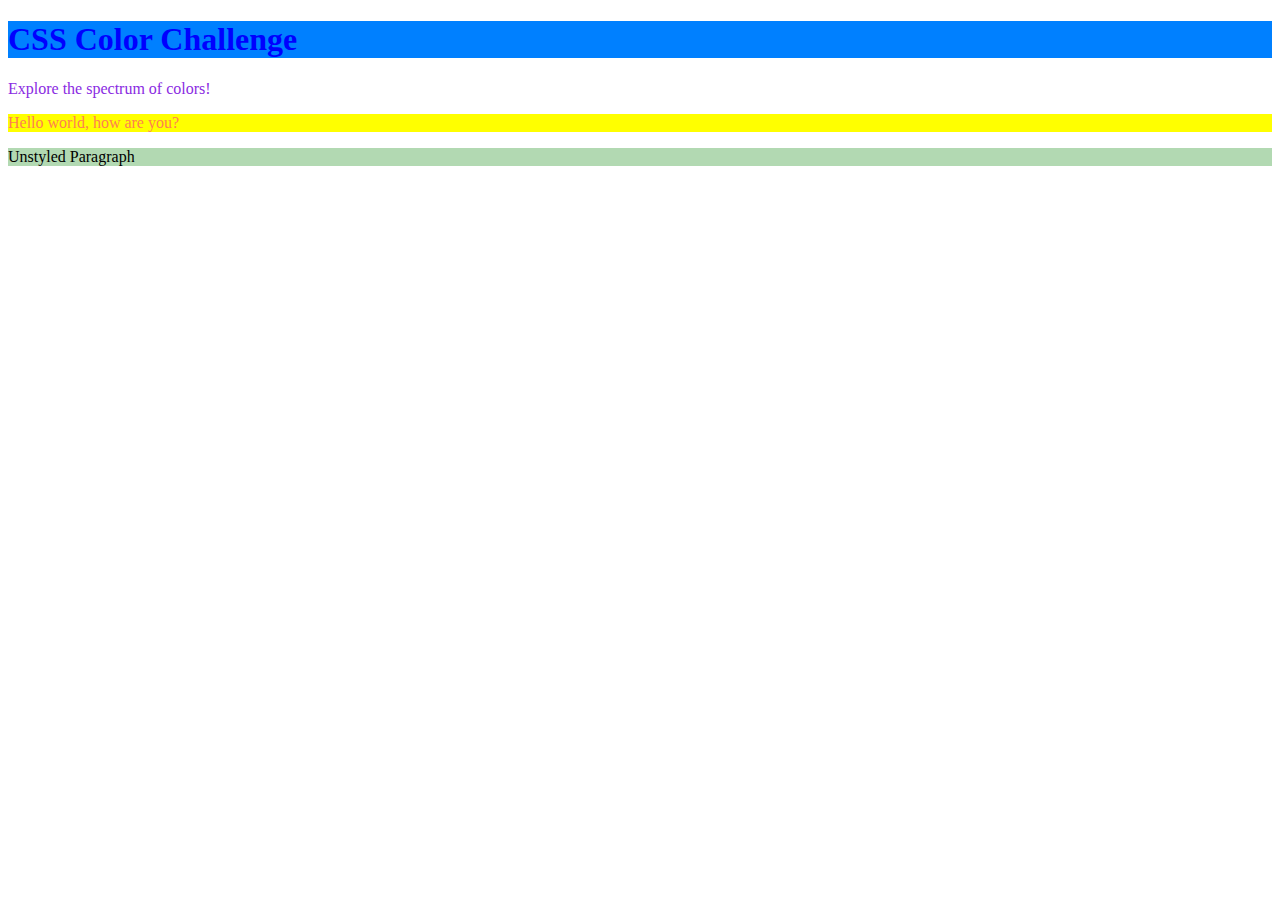
<file: 01_Color/index.html>
<!DOCTYPE html>
<html>
  <head>
    <link rel="stylesheet" type="text/css" href="styles.css" />
  </head>
  <body>
    <h1 id="main-title">CSS Color Challenge</h1>
    <p class="intro-paragraph">Explore the spectrum of colors!</p>
    <div id="color-box">Hello world, how are you?</div>
    <p>Unstyled Paragraph</p>
  </body>
</html>
</file>
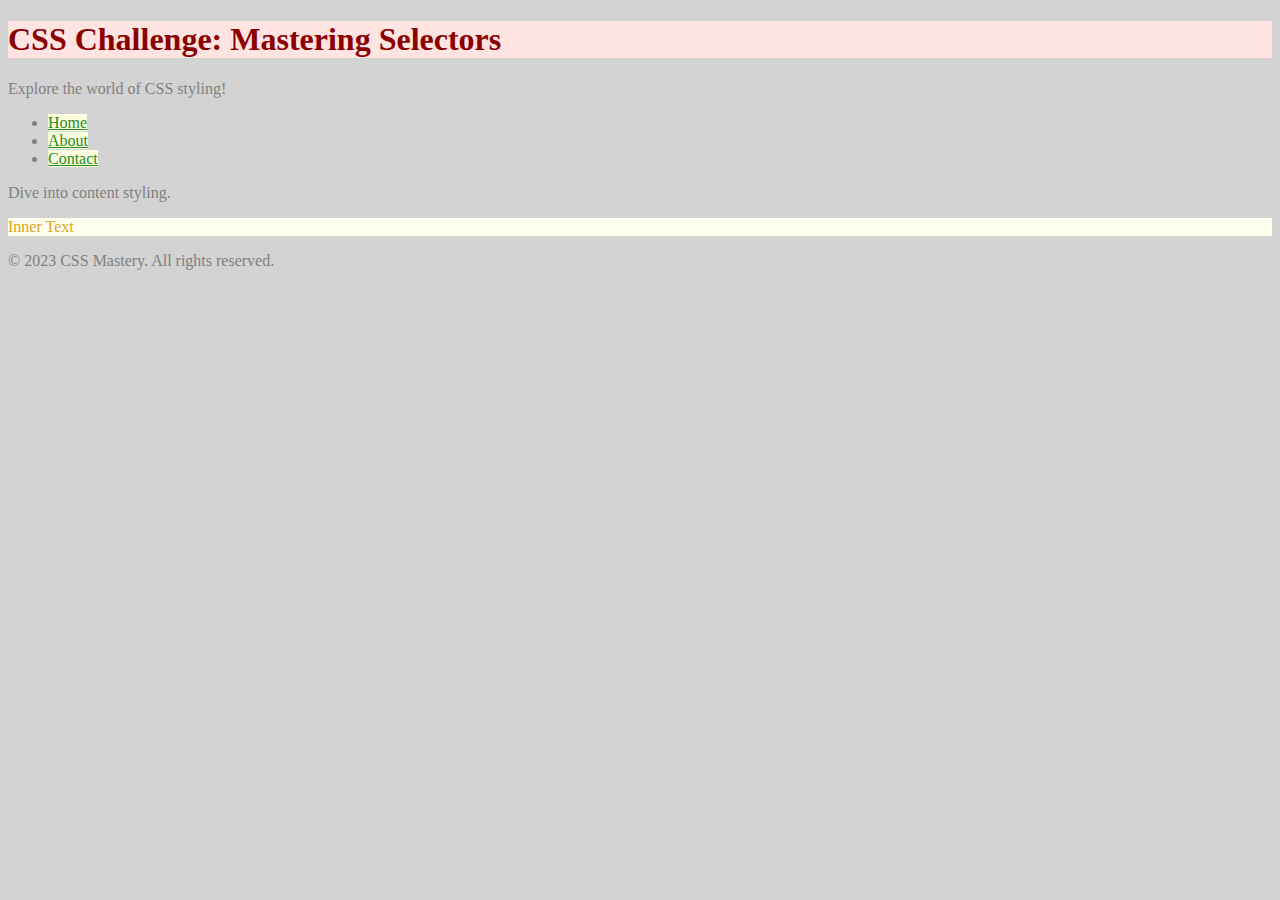
<file: 02_Selectors/index.html>
<!DOCTYPE html>
<html>
  <head>
    <link rel="stylesheet" type="text/css" href="styles.css" />
  </head>
  <body>
    <header>
      <h1 id="main-title">CSS Challenge: Mastering Selectors</h1>
      <p class="intro-paragraph">Explore the world of CSS styling!</p>
    </header>
    <nav>
      <ul>
        <li><a class="nav-link" href="#">Home</a></li>
        <li><a class="nav-link" href="#">About</a></li>
        <li><a class="nav-link" href="#">Contact</a></li>
      </ul>
    </nav>
    <section>
      <p class="content-paragraph">Dive into content styling.</p>
      <div class="color-box">
        <p>Inner Text</p>
      </div>
    </section>
    <footer>
      <p>&copy; 2023 CSS Mastery. All rights reserved.</p>
    </footer>
  </body>
</html>
</file>
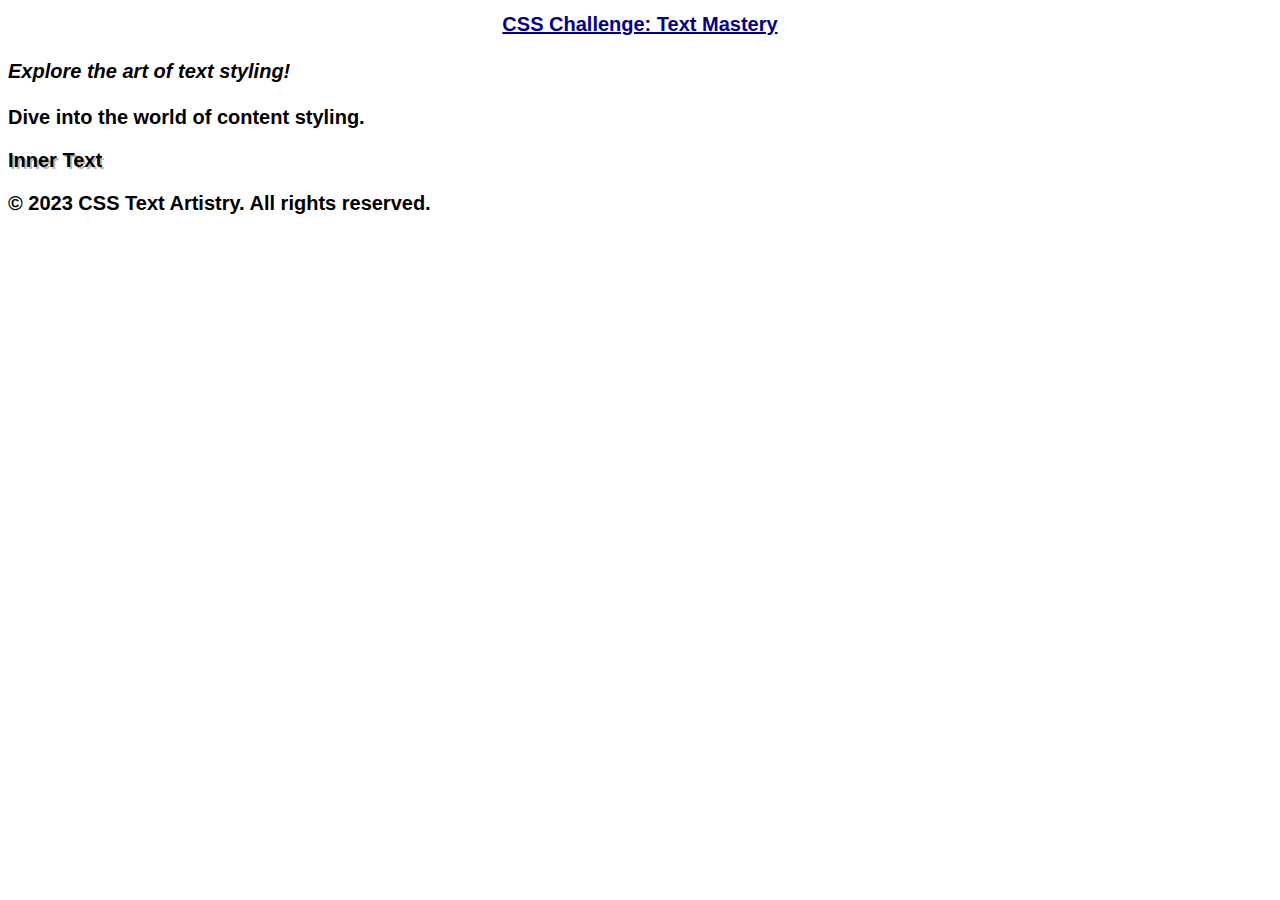
<file: 03_Text/index.html>
<!DOCTYPE html>
<html>
  <head>
    <link rel="stylesheet" type="text/css" href="styles.css" />
  </head>
  <body>
    <header>
      <h1 id="main-title">CSS Challenge: Text Mastery</h1>
      <p class="intro-paragraph">Explore the art of text styling!</p>
    </header>
    <section>
      <p class="content-paragraph">Dive into the world of content styling.</p>
      <div class="color-box">
        <p>Inner Text</p>
      </div>
    </section>
    <footer>
      <p>&copy; 2023 CSS Text Artistry. All rights reserved.</p>
    </footer>
  </body>
</html>
</file>
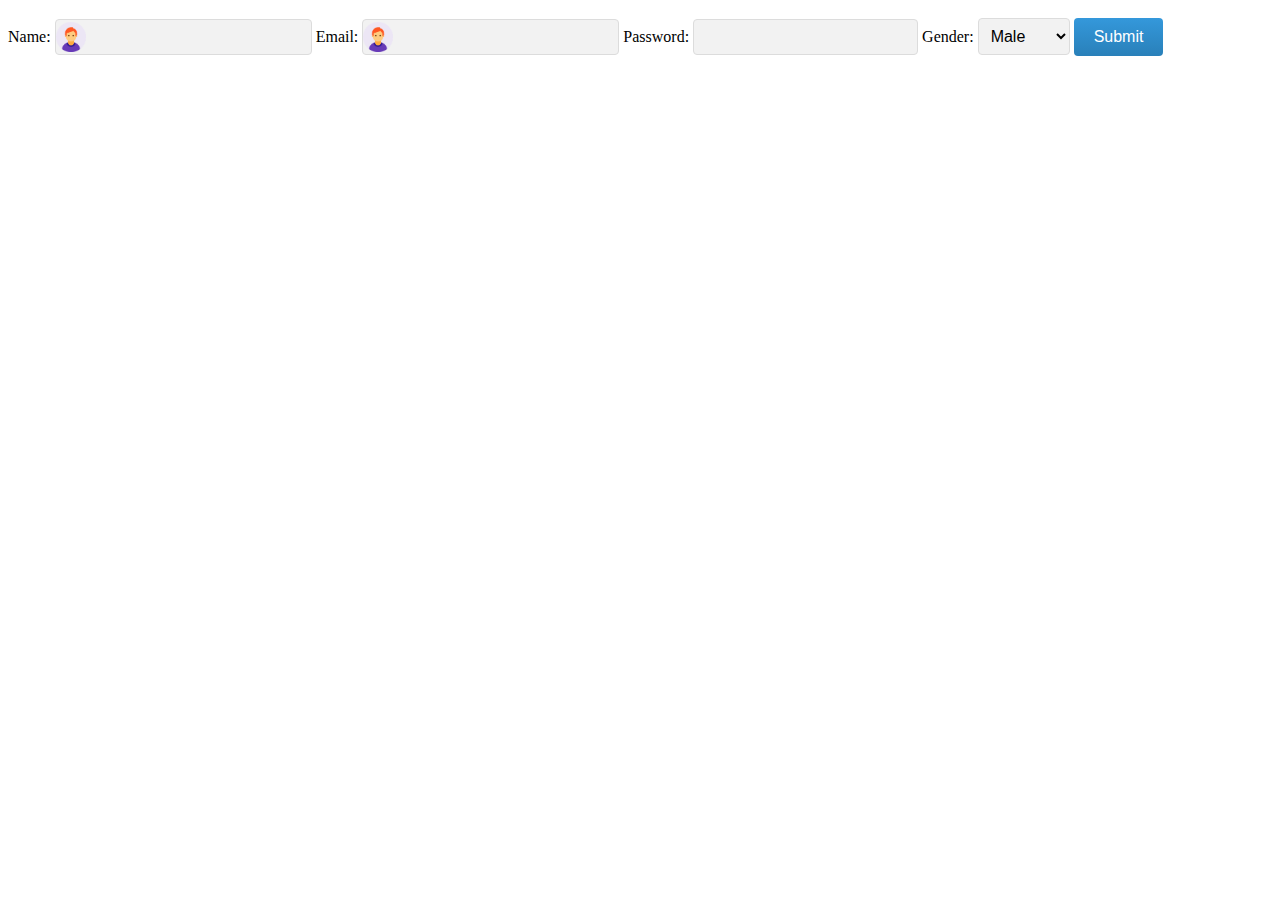
<file: 08_Forms/index.html>
<!DOCTYPE html>
<html lang="en">
<head>
    <link rel="stylesheet" href="styles.css"> <!-- Link to your CSS file -->
    <title>Registration Form</title>
</head>
<body>
    <form>
        <label for="name">Name:</label>
        <input type="text" id="name" name="name" required>

        <label for="email">Email:</label>
        <input type="text" id="email" name="email" required>

        <label for="password">Password:</label>
        <input type="password" id="password" name="password" required>

        <label>Gender:</label>
        <select id="gender" name="gender" required>
            <option value="male">Male</option>
            <option value="female">Female</option>
            <option value="other">Other</option>
        </select>

        <input type="submit" value="Submit">
    </form>
</body>
</html>
</file>
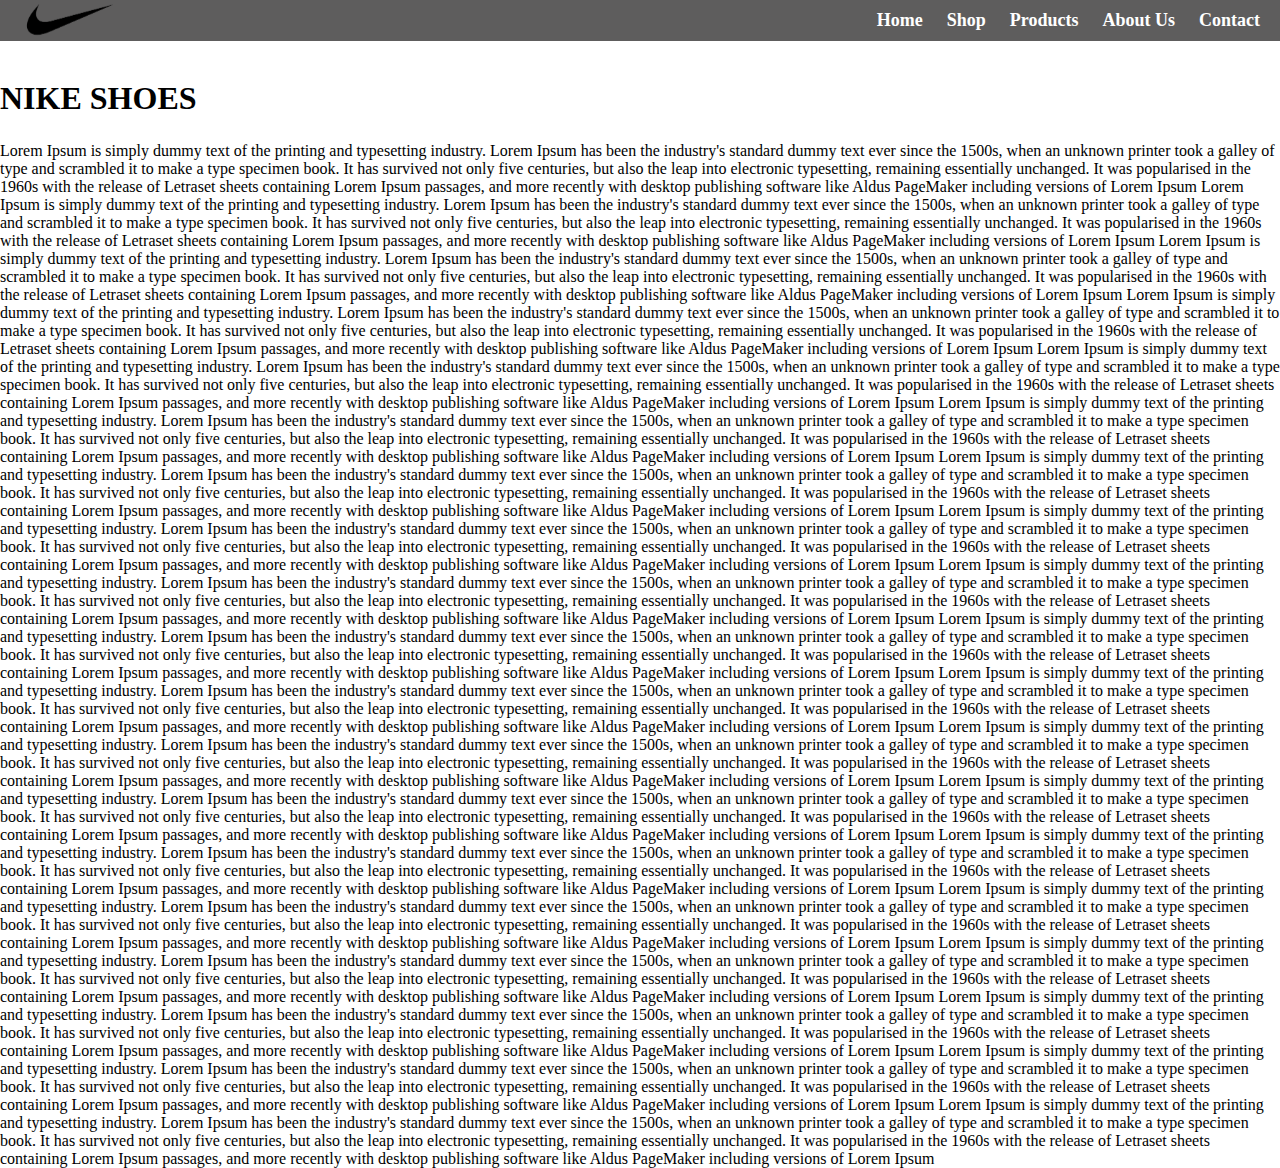
<file: 09_Layouts/index.html>
<!DOCTYPE html>
<html>
<head>
    <link rel="stylesheet" type="text/css" href="styles.css">
</head>
<body>
    <header>
        <div class="logo">
            <img src="logo.png" alt="Store Logo">
        </div>
        <nav>
            <ul>
                <li><a href="#">Home</a></li>
                <li><a href="#">Shop</a></li>
                <li><a href="#">Products</a></li>
                <li><a href="#">About Us</a></li>
                <li><a href="#">Contact</a></li>
            </ul>
        </nav>
    </header>
    <h1>NIKE SHOES</h1>
    <p>
        Lorem Ipsum is simply dummy text of the printing and typesetting industry. Lorem Ipsum has been the industry's standard dummy text ever since the 1500s, when an unknown printer took a galley of type and scrambled it to make a type specimen book. It has survived not only five centuries, but also the leap into electronic typesetting, remaining essentially unchanged. It was popularised in the 1960s with the release of Letraset sheets containing Lorem Ipsum passages, and more recently with desktop publishing software like Aldus PageMaker including versions of Lorem Ipsum
        Lorem Ipsum is simply dummy text of the printing and typesetting industry. Lorem Ipsum has been the industry's standard dummy text ever since the 1500s, when an unknown printer took a galley of type and scrambled it to make a type specimen book. It has survived not only five centuries, but also the leap into electronic typesetting, remaining essentially unchanged. It was popularised in the 1960s with the release of Letraset sheets containing Lorem Ipsum passages, and more recently with desktop publishing software like Aldus PageMaker including versions of Lorem Ipsum
        Lorem Ipsum is simply dummy text of the printing and typesetting industry. Lorem Ipsum has been the industry's standard dummy text ever since the 1500s, when an unknown printer took a galley of type and scrambled it to make a type specimen book. It has survived not only five centuries, but also the leap into electronic typesetting, remaining essentially unchanged. It was popularised in the 1960s with the release of Letraset sheets containing Lorem Ipsum passages, and more recently with desktop publishing software like Aldus PageMaker including versions of Lorem Ipsum
        Lorem Ipsum is simply dummy text of the printing and typesetting industry. Lorem Ipsum has been the industry's standard dummy text ever since the 1500s, when an unknown printer took a galley of type and scrambled it to make a type specimen book. It has survived not only five centuries, but also the leap into electronic typesetting, remaining essentially unchanged. It was popularised in the 1960s with the release of Letraset sheets containing Lorem Ipsum passages, and more recently with desktop publishing software like Aldus PageMaker including versions of Lorem Ipsum
        Lorem Ipsum is simply dummy text of the printing and typesetting industry. Lorem Ipsum has been the industry's standard dummy text ever since the 1500s, when an unknown printer took a galley of type and scrambled it to make a type specimen book. It has survived not only five centuries, but also the leap into electronic typesetting, remaining essentially unchanged. It was popularised in the 1960s with the release of Letraset sheets containing Lorem Ipsum passages, and more recently with desktop publishing software like Aldus PageMaker including versions of Lorem Ipsum
        Lorem Ipsum is simply dummy text of the printing and typesetting industry. Lorem Ipsum has been the industry's standard dummy text ever since the 1500s, when an unknown printer took a galley of type and scrambled it to make a type specimen book. It has survived not only five centuries, but also the leap into electronic typesetting, remaining essentially unchanged. It was popularised in the 1960s with the release of Letraset sheets containing Lorem Ipsum passages, and more recently with desktop publishing software like Aldus PageMaker including versions of Lorem Ipsum
        Lorem Ipsum is simply dummy text of the printing and typesetting industry. Lorem Ipsum has been the industry's standard dummy text ever since the 1500s, when an unknown printer took a galley of type and scrambled it to make a type specimen book. It has survived not only five centuries, but also the leap into electronic typesetting, remaining essentially unchanged. It was popularised in the 1960s with the release of Letraset sheets containing Lorem Ipsum passages, and more recently with desktop publishing software like Aldus PageMaker including versions of Lorem Ipsum
        Lorem Ipsum is simply dummy text of the printing and typesetting industry. Lorem Ipsum has been the industry's standard dummy text ever since the 1500s, when an unknown printer took a galley of type and scrambled it to make a type specimen book. It has survived not only five centuries, but also the leap into electronic typesetting, remaining essentially unchanged. It was popularised in the 1960s with the release of Letraset sheets containing Lorem Ipsum passages, and more recently with desktop publishing software like Aldus PageMaker including versions of Lorem Ipsum
        Lorem Ipsum is simply dummy text of the printing and typesetting industry. Lorem Ipsum has been the industry's standard dummy text ever since the 1500s, when an unknown printer took a galley of type and scrambled it to make a type specimen book. It has survived not only five centuries, but also the leap into electronic typesetting, remaining essentially unchanged. It was popularised in the 1960s with the release of Letraset sheets containing Lorem Ipsum passages, and more recently with desktop publishing software like Aldus PageMaker including versions of Lorem Ipsum
        Lorem Ipsum is simply dummy text of the printing and typesetting industry. Lorem Ipsum has been the industry's standard dummy text ever since the 1500s, when an unknown printer took a galley of type and scrambled it to make a type specimen book. It has survived not only five centuries, but also the leap into electronic typesetting, remaining essentially unchanged. It was popularised in the 1960s with the release of Letraset sheets containing Lorem Ipsum passages, and more recently with desktop publishing software like Aldus PageMaker including versions of Lorem Ipsum
        Lorem Ipsum is simply dummy text of the printing and typesetting industry. Lorem Ipsum has been the industry's standard dummy text ever since the 1500s, when an unknown printer took a galley of type and scrambled it to make a type specimen book. It has survived not only five centuries, but also the leap into electronic typesetting, remaining essentially unchanged. It was popularised in the 1960s with the release of Letraset sheets containing Lorem Ipsum passages, and more recently with desktop publishing software like Aldus PageMaker including versions of Lorem Ipsum
        Lorem Ipsum is simply dummy text of the printing and typesetting industry. Lorem Ipsum has been the industry's standard dummy text ever since the 1500s, when an unknown printer took a galley of type and scrambled it to make a type specimen book. It has survived not only five centuries, but also the leap into electronic typesetting, remaining essentially unchanged. It was popularised in the 1960s with the release of Letraset sheets containing Lorem Ipsum passages, and more recently with desktop publishing software like Aldus PageMaker including versions of Lorem Ipsum
        Lorem Ipsum is simply dummy text of the printing and typesetting industry. Lorem Ipsum has been the industry's standard dummy text ever since the 1500s, when an unknown printer took a galley of type and scrambled it to make a type specimen book. It has survived not only five centuries, but also the leap into electronic typesetting, remaining essentially unchanged. It was popularised in the 1960s with the release of Letraset sheets containing Lorem Ipsum passages, and more recently with desktop publishing software like Aldus PageMaker including versions of Lorem Ipsum
        Lorem Ipsum is simply dummy text of the printing and typesetting industry. Lorem Ipsum has been the industry's standard dummy text ever since the 1500s, when an unknown printer took a galley of type and scrambled it to make a type specimen book. It has survived not only five centuries, but also the leap into electronic typesetting, remaining essentially unchanged. It was popularised in the 1960s with the release of Letraset sheets containing Lorem Ipsum passages, and more recently with desktop publishing software like Aldus PageMaker including versions of Lorem Ipsum
        Lorem Ipsum is simply dummy text of the printing and typesetting industry. Lorem Ipsum has been the industry's standard dummy text ever since the 1500s, when an unknown printer took a galley of type and scrambled it to make a type specimen book. It has survived not only five centuries, but also the leap into electronic typesetting, remaining essentially unchanged. It was popularised in the 1960s with the release of Letraset sheets containing Lorem Ipsum passages, and more recently with desktop publishing software like Aldus PageMaker including versions of Lorem Ipsum
        Lorem Ipsum is simply dummy text of the printing and typesetting industry. Lorem Ipsum has been the industry's standard dummy text ever since the 1500s, when an unknown printer took a galley of type and scrambled it to make a type specimen book. It has survived not only five centuries, but also the leap into electronic typesetting, remaining essentially unchanged. It was popularised in the 1960s with the release of Letraset sheets containing Lorem Ipsum passages, and more recently with desktop publishing software like Aldus PageMaker including versions of Lorem Ipsum

        Lorem Ipsum is simply dummy text of the printing and typesetting industry. Lorem Ipsum has been the industry's standard dummy text ever since the 1500s, when an unknown printer took a galley of type and scrambled it to make a type specimen book. It has survived not only five centuries, but also the leap into electronic typesetting, remaining essentially unchanged. It was popularised in the 1960s with the release of Letraset sheets containing Lorem Ipsum passages, and more recently with desktop publishing software like Aldus PageMaker including versions of Lorem Ipsum
        Lorem Ipsum is simply dummy text of the printing and typesetting industry. Lorem Ipsum has been the industry's standard dummy text ever since the 1500s, when an unknown printer took a galley of type and scrambled it to make a type specimen book. It has survived not only five centuries, but also the leap into electronic typesetting, remaining essentially unchanged. It was popularised in the 1960s with the release of Letraset sheets containing Lorem Ipsum passages, and more recently with desktop publishing software like Aldus PageMaker including versions of Lorem Ipsum
        Lorem Ipsum is simply dummy text of the printing and typesetting industry. Lorem Ipsum has been the industry's standard dummy text ever since the 1500s, when an unknown printer took a galley of type and scrambled it to make a type specimen book. It has survived not only five centuries, but also the leap into electronic typesetting, remaining essentially unchanged. It was popularised in the 1960s with the release of Letraset sheets containing Lorem Ipsum passages, and more recently with desktop publishing software like Aldus PageMaker including versions of Lorem Ipsum

    </p>
    <!-- Rest of your website content goes here -->
</body>
</html>
</file>
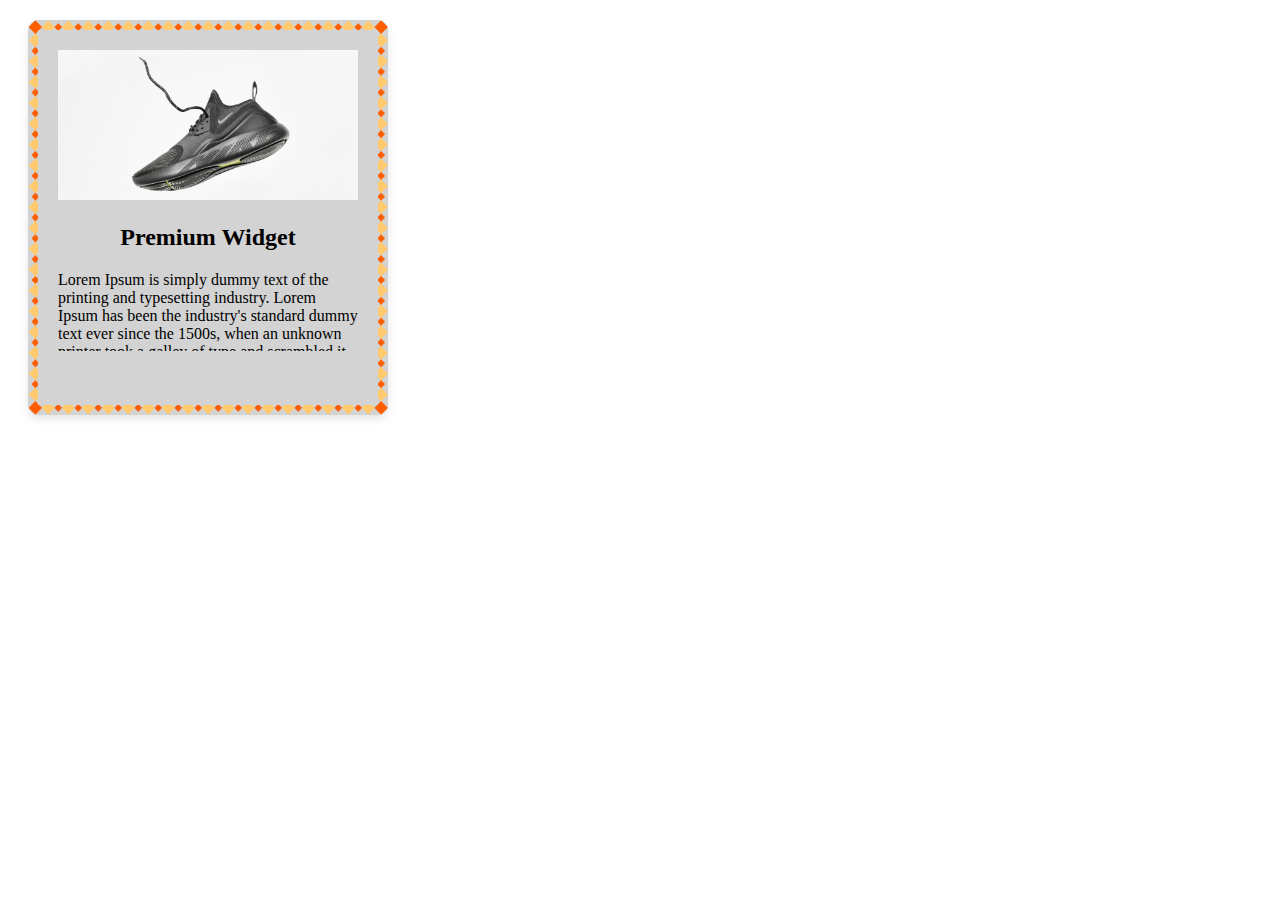
<file: 04_Boxes/code/index.html>
<!DOCTYPE html>
<html>
  <head>
    <link rel="stylesheet" type="text/css" href="styles.css" />
  </head>
  <body>
    <div class="product-card">
      <img src="product-image.jpg" alt="Product Image" />
      <h2 class="product-title">Premium Widget</h2>
      <p class="product-description">
        Lorem Ipsum is simply dummy text of the printing and typesetting
        industry. Lorem Ipsum has been the industry's standard dummy text ever
        since the 1500s, when an unknown printer took a galley of type and
        scrambled it to make a type specimen book. It has survived not only five
        centuries, but also the leap into electronic typesetting, remaining
        essentially unchanged. It was popularised in the 1960s with the release
        of Letraset sheets containing Lorem Ipsum passages, and more recently
        with desktop publishing software like Aldus PageMaker including versions
        of Lorem Ipsum.
      </p>
      <span class="product-price">$29.99</span>
    </div>
  </body>
</html>
</file>
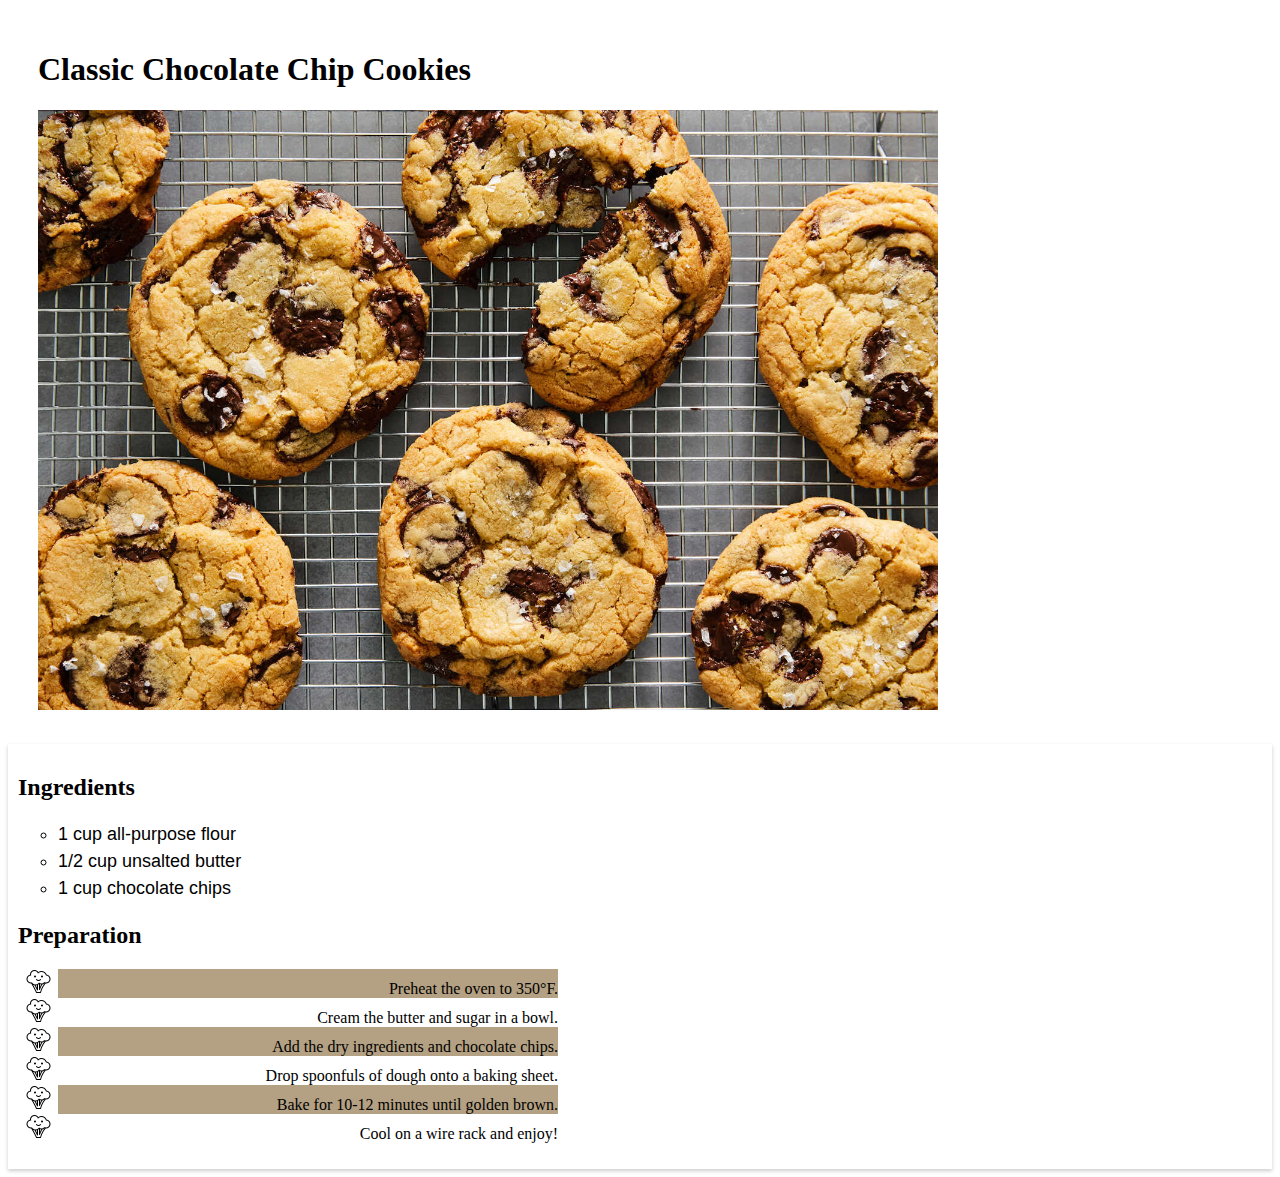
<file: 06_Lists/code/index.html>
<!DOCTYPE html>
<html>
  <head>
    <link rel="stylesheet" type="text/css" href="styles.css" />
  </head>
  <body>
    <header>
      <h1>Classic Chocolate Chip Cookies</h1>
      <img src="cookie-image.jpg" alt="Delicious Chocolate Chip Cookies" />
    </header>
    <section class="recipe-details">
      <h2>Ingredients</h2>
      <div class="ingredients">
        <ul class="unordered-list">
          <li>1 cup all-purpose flour</li>
          <li>1/2 cup unsalted butter</li>
          <li>1 cup chocolate chips</li>
        </ul>
      </div>
      <h2>Preparation</h2>
      <ol class="ordered-list">
        <li>Preheat the oven to 350°F.</li>
        <li>Cream the butter and sugar in a bowl.</li>
        <li>Add the dry ingredients and chocolate chips.</li>
        <li>Drop spoonfuls of dough onto a baking sheet.</li>
        <li>Bake for 10-12 minutes until golden brown.</li>
        <li>Cool on a wire rack and enjoy!</li>
      </ol>
    </section>
  </body>
</html>
</file>
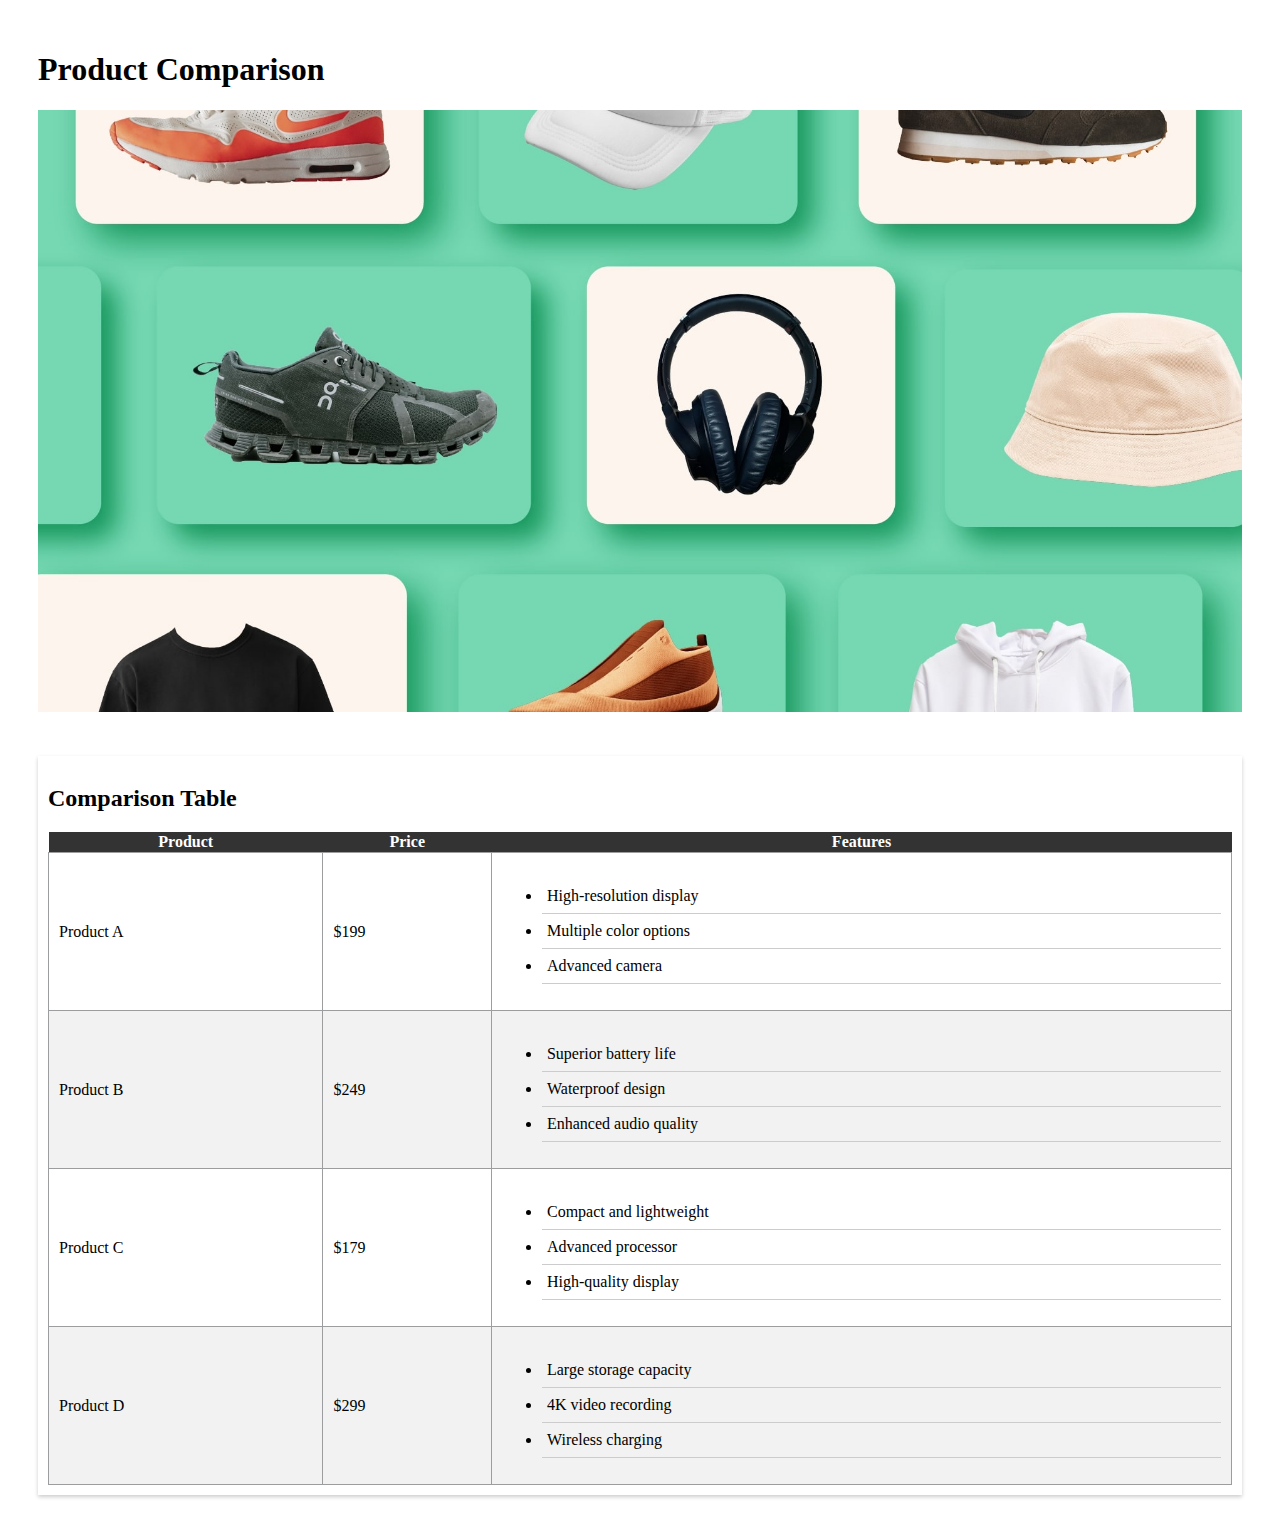
<file: 07_Tables/code/index.html>
<!DOCTYPE html>
<html>
  <head>
    <link rel="stylesheet" type="text/css" href="styles.css" />
  </head>

  <body>
    <header>
      <h1>Product Comparison</h1>
      <img src="products-image.jpg" alt="Products for Comparison" />
    </header>
    <section class="product-comparison">
      <h2>Comparison Table</h2>
      <table>
        <thead>
          <tr>
            <th>Product</th>
            <th>Price</th>
            <th>Features</th>
          </tr>
        </thead>
        <tbody>
          <tr>
            <td>Product A</td>
            <td>$199</td>
            <td>
              <ul class="unordered-list">
                <li>High-resolution display</li>
                <li>Multiple color options</li>
                <li>Advanced camera</li>
              </ul>
            </td>
          </tr>
          <tr>
            <td>Product B</td>
            <td>$249</td>
            <td>
              <ul class="unordered-list">
                <li>Superior battery life</li>
                <li>Waterproof design</li>
                <li>Enhanced audio quality</li>
              </ul>
            </td>
          </tr>

          <tr>
            <td>Product C</td>
            <td>$179</td>
            <td>
              <ul class="unordered-list">
                <li>Compact and lightweight</li>
                <li>Advanced processor</li>
                <li>High-quality display</li>
              </ul>
            </td>
          </tr>
          <tr>
            <td>Product D</td>
            <td>$299</td>
            <td>
              <ul class="unordered-list">
                <li>Large storage capacity</li>
                <li>4K video recording</li>
                <li>Wireless charging</li>
              </ul>
            </td>
          </tr>
        </tbody>
      </table>
    </section>
  </body>
</html>
</file>
<file: 01_Color/styles.css>
/* Foreground Color Property */
#main-title {
  color: blue;
}

/* Background Color Property */
#color-box {
  background-color: yellow;
}

/* RGB Color Value */
.intro-paragraph {
  color: rgb(255, 99, 71);
}

/* RGBA Color Value */
p:last-child {
  background-color: rgba(0, 128, 0, 0.3);
}

/* HSL Color Value */
#main-title {
  background-color: hsl(210, 100%, 50%);
}

/* Hex Color Code */
.intro-paragraph {
  color: #8a2be2;
}

/* Color Names */
#color-box {
  color: coral;
}
</file>
<file: 02_Selectors/styles.css>
/* Universal Selector */
* {
  color: gray;
  background-color: lightgray;
}

/* Element Selector */
h1 {
  color: darkblue;
  background-color: lightcyan;
}

/* ID Selector */
#main-title {
  color: darkred;
  background-color: mistyrose;
}

/* Class Selector */
.nav-link {
  color: forestgreen;
  background-color: lightyellow;
}

/* Descendant Selector */
.color-box p {
  color: saddlebrown;
  background-color: lemonchiffon;
}

/* Child Selector */
.color-box > p {
  color: goldenrod;
  background-color: ivory;
}

/* Adjacent Sibling Selector */
.intro-paragraph + p {
  color: teal;
  background-color: lightcyan;
}
</file>
<file: 03_Text/styles.css>
/* Font size and family for all elements */
* {
  font-size: 20px;
  font-family: "Arial", sans-serif;
}

/* Element Selector */
h1 {
  color: darkblue;
  text-align: center;
}

/* ID Selector */
#main-title {
  font-weight: bold;
  text-decoration: underline;
}

/* Class Selector */
.intro-paragraph {
  font-style: italic;
  line-height: 1.5;
}

/* Descendant Selector */
.content-paragraph * {
  text-transform: uppercase;
}

/* First word in every paragraph */
p {
  font-weight: bold;
}

/* Class Selector */
.nav-link {
  color: forestgreen;
  text-decoration: none;
}

/* Descendant Selector */
.color-box p {
  text-shadow: 2px 2px rgba(0, 0, 0, 0.3);
}
</file>
<file: 08_Forms/styles.css>
/* Apply styles to all text input fields and password input */
input[type="text"],
input[type="password"],
select {
  font-size: 16px;
  background-color: #f2f2f2;
  border: 1px solid #dcdcdc;
  border-radius: 4px;
  padding: 8px;
 
}

/* Hover effect for all input fields */
input[type="text"]:hover,
input[type="password"]:hover,
select:hover {
  background-color: #b0b0b0;
}

/* Focus effect for all input fields */
input[type="text"]:focus,
input[type="password"]:focus,
select:focus {
  border-color: #3498db;
}

/* Style the submit button */
input[type="submit"] {
  background: linear-gradient(to bottom, #3498db, #2980b9);
  color: #ffffff;
  font-size: 16px;
  border: none;
  border-radius: 4px;
  padding: 10px 20px;
  margin-top: 10px;
  cursor: pointer;
}

/* Cursor style for clickable elements */
input[type="submit"] {
  cursor: pointer;
}


/* Bonus Question */
input[type="text"] {
    background-image: url('background-img.png'); /* Replace 'your-image.jpg' with the path to your image */
    background-size: 30px;
    background-repeat: no-repeat;
    background-position: left;
  }
  
  input[type="text"],
  input[type="email"]{
  padding-left: 40px;
  }
</file>
<file: 04_Boxes/code/styles.css>
/* Set background color */
.product-card {
  background-color: lightgray;
}

img {
  width: 100%;
}

/* Add box shadow */
.product-card {
  box-shadow: 0px 4px 8px rgba(0, 0, 0, 0.1);
}

/* Apply rounded corners */
.product-card {
  border-radius: 10px;
}

/* Set fixed width and center align */
.product-card {
  width: 300px;
  margin: 0 auto;
}

/* Add margin */
.product-card {
  margin: 20px;
}

/* Increase font size and center align title */
.product-title {
  font-size: 1.5rem;
  text-align: center;
}

/* Apply border */
.product-card {
  border: 2px solid #3498db;
}

/* Add padding */
.product-card {
  padding: 20px;
}

/* Set max height with overflow */
.product-description {
  max-height: 80px;
  overflow: auto;
}

/* Hide price and display on hover */
.product-price {
  visibility: hidden;
}

.product-card:hover .product-price {
  visibility: visible;
}

/* Use border image */
.product-card {
  border: 10px solid transparent;
  border-image: url("border-image.png") 20 round;
}

/* Set min height */
.product-card {
  min-height: 300px;
}
</file>
<file: 06_Lists/code/styles.css>
/* Setting a fixed width for cookie image */
img {
  width: 900px;
}

/* Style unordered list with circle markers and different font */
.unordered-list {
  list-style-type: circle;
  font-family: "Arial", sans-serif;
}

/* Apply background image to ordered list */
.ordered-list {
  list-style-image: url("marker-image.png");
}

/* Position list item markers outside */
ul,
ol {
  list-style-position: outside;
}

/* Increase font size of ingredients' list items */
.ingredients li {
  font-size: 18px;
}

/* Add margin and padding to header */
header {
  margin: 20px;
  padding: 10px;
}

/* Apply background color to odd ordered list items */
.ordered-list li:nth-child(odd) {
  background-color: #b4a183;
}

/* Apply custom font family to header */
h1 {
  font-family: "Georgia", serif;
}

/* Adjust line height of ingredients' list items */
.ingredients li {
  line-height: 1.5;
}

/* Add subtle box shadow to recipe details section */
.recipe-details {
  box-shadow: 0px 2px 4px rgba(0, 0, 0, 0.2);
  padding: 10px;
}

/* Align text in ordered list to the right */
.ordered-list {
  text-align: right;
  width: 500px;
}
</file>
<file: 07_Tables/code/styles.css>
/* Set image width */
img {
  width: 100%;
}

/* Collapse the table borders */
table {
  border-collapse: collapse;
  width: 100%;
}

/* Give border and padding to td */

td {
  border: 1px solid #9b9d9e;
  padding: 10px;
}

/* Style table header cells */
th {
  background-color: #333;
  color: white;
}

/* Add margin and padding to header */
header {
  margin: 20px;
  padding: 10px;
}

/* Apply background color to even rows */
tbody tr:nth-child(even) {
  background-color: #f2f2f2;
}

/* Apply custom font family to header */
h1 {
  font-family: "Georgia", serif;
}

/* Adjust line height of list items */
.unordered-list li {
  line-height: 1.5;
}

/* Add subtle box shadow, margin and padding to product comparison section */
.product-comparison {
  box-shadow: 0px 2px 4px rgba(0, 0, 0, 0.2);
  margin: 30px;
  padding: 10px;
}

/* Add border to unordered list items */
.unordered-list li {
  border-bottom: 1px solid #ccc;
  padding: 5px;
}
</file>
<file: 09_Layouts/styles.css>
/* Reset some default styles */
* {
    margin: 0;
    padding: 0;
    box-sizing: border-box;
}

/* Style the header */
header {
    background-color: #5e5d5d;
    color: #fff;
    padding: 10px 0;
    position: fixed;
    top: 0;
    width: 100%;
    z-index: 999; /* Ensure it's on top of other content */
}

/* Style the logo */
.logo {
    position: absolute;
    top: -18px;
    left: 20px;
}


/* Style the navigation menu */
nav {
    float: right;
    margin-right: 20px;
}

nav ul {
    list-style-type: none;
}

nav li {
    display: inline-block;
    margin-left: 20px;
}

nav a {
    text-decoration: none;
    color: #fff;
    font-weight: bold;
    font-size: 18px;
}

/* Add some margin to the main content */
body {
    margin-top: 60px; /* To account for the fixed header */
}

/* Style the logo image */
.logo img {
    width: 100px;
    height: auto;
}

/* Style the hover effect for navigation links */
nav a:hover {
    color: #ff9900;
}

p {
    margin-top: 25px;
}

h1 {
    margin-top: 80px;
}
</file>
